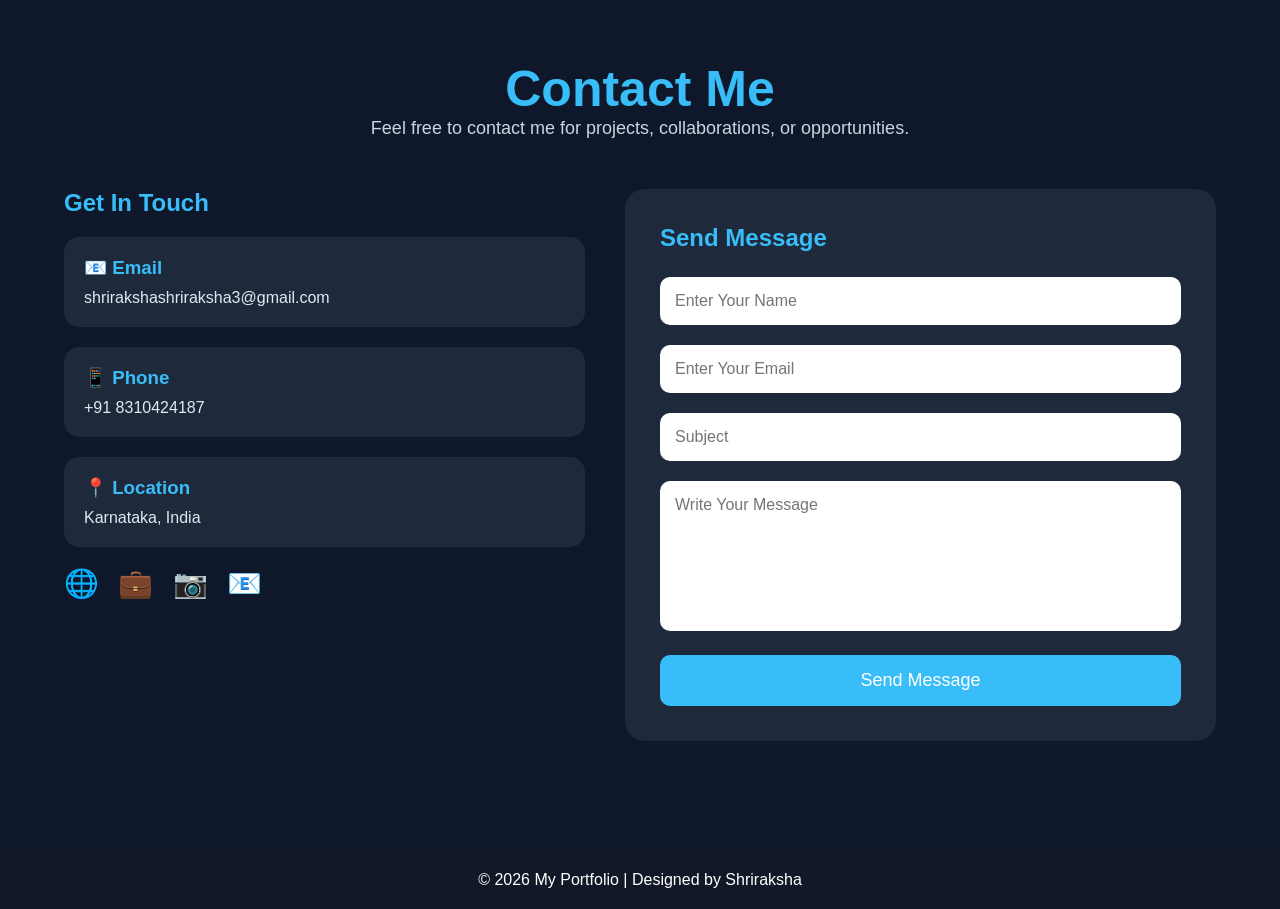
<file: contact.html>
<!DOCTYPE html>
<html lang="en">
<head>
    <meta charset="UTF-8">
    <meta name="viewport" content="width=device-width, initial-scale=1.0">
    <title>Contact Me</title>

    <link rel="stylesheet" href="style.css">

    <style>

        body{
            margin:0;
            padding:0;
            font-family:Arial, sans-serif;
            background:#0f172a;
            color:white;
        }

        .contact-container{
            width:90%;
            max-width:1200px;
            margin:auto;
            padding:60px 0;
        }

        .contact-title{
            text-align:center;
            margin-bottom:50px;
        }

        .contact-title h1{
            font-size:50px;
            color:#38bdf8;
        }

        .contact-title p{
            color:#cbd5e1;
            font-size:18px;
        }

        .contact-content{
            display:flex;
            justify-content:space-between;
            gap:40px;
            flex-wrap:wrap;
        }

        .contact-info{
            flex:1;
            min-width:300px;
        }

        .contact-info h2{
            margin-bottom:20px;
            color:#38bdf8;
        }

        .info-box{
            background:#1e293b;
            padding:20px;
            margin-bottom:20px;
            border-radius:15px;
            transition:0.3s;
        }

        .info-box:hover{
            transform:translateY(-5px);
        }

        .info-box h3{
            margin-bottom:10px;
            color:#38bdf8;
        }

        .info-box p{
            color:#e2e8f0;
        }

        .social-links{
            margin-top:20px;
        }

        .social-links a{
            display:inline-block;
            margin-right:15px;
            text-decoration:none;
            font-size:28px;
            transition:0.3s;
        }

        .social-links a:hover{
            transform:scale(1.2);
        }

        .contact-form{
            flex:1;
            min-width:300px;
            background:#1e293b;
            padding:35px;
            border-radius:20px;
        }

        .contact-form h2{
            margin-bottom:25px;
            color:#38bdf8;
        }

        .contact-form input,
        .contact-form textarea{
            width:100%;
            padding:15px;
            margin-bottom:20px;
            border:none;
            border-radius:10px;
            outline:none;
            font-size:16px;
        }

        .contact-form textarea{
            height:150px;
            resize:none;
        }

        .contact-form button{
            width:100%;
            padding:15px;
            border:none;
            border-radius:10px;
            background:#38bdf8;
            color:white;
            font-size:18px;
            cursor:pointer;
            transition:0.3s;
        }

        .contact-form button:hover{
            background:#0284c7;
        }

        footer{
            text-align:center;
            padding:20px;
            background:#111827;
            margin-top:50px;
        }

    </style>
</head>

<body>

<div class="contact-container">

    <div class="contact-title">
        <h1>Contact Me</h1>
        <p>Feel free to contact me for projects, collaborations, or opportunities.</p>
    </div>

    <div class="contact-content">

        <div class="contact-info">

            <h2>Get In Touch</h2>

            <div class="info-box">
                <h3>📧 Email</h3>
                <p>shrirakshashriraksha3@gmail.com</p>
            </div>

            <div class="info-box">
                <h3>📱 Phone</h3>
                <p>+91 8310424187</p>
            </div>

            <div class="info-box">
                <h3>📍 Location</h3>
                <p>Karnataka, India</p>
            </div>

            <div class="social-links">
                <a href="#">🌐</a>
                <a href="#">💼</a>
                <a href="#">📷</a>
                <a href="#">📧</a>
            </div>

        </div>

        <div class="contact-form">

            <h2>Send Message</h2>

            <form id="contactForm">

                <input type="text" placeholder="Enter Your Name" required>

                <input type="email" placeholder="Enter Your Email" required>

                <input type="text" placeholder="Subject" required>

                <textarea placeholder="Write Your Message"></textarea>

                <button type="submit">Send Message</button>

            </form>

            <p id="successMessage"></p>

        </div>

    </div>

</div>

<footer>
    <p>© 2026 My Portfolio | Designed by Shriraksha</p>
</footer>

<script>

const form = document.getElementById("contactForm");

form.addEventListener("submit", function(event){

    event.preventDefault();

    document.getElementById("successMessage").innerHTML =
    "✅ Message Sent Successfully!";

    form.reset();

});

</script>

</body>
</html>
</file>
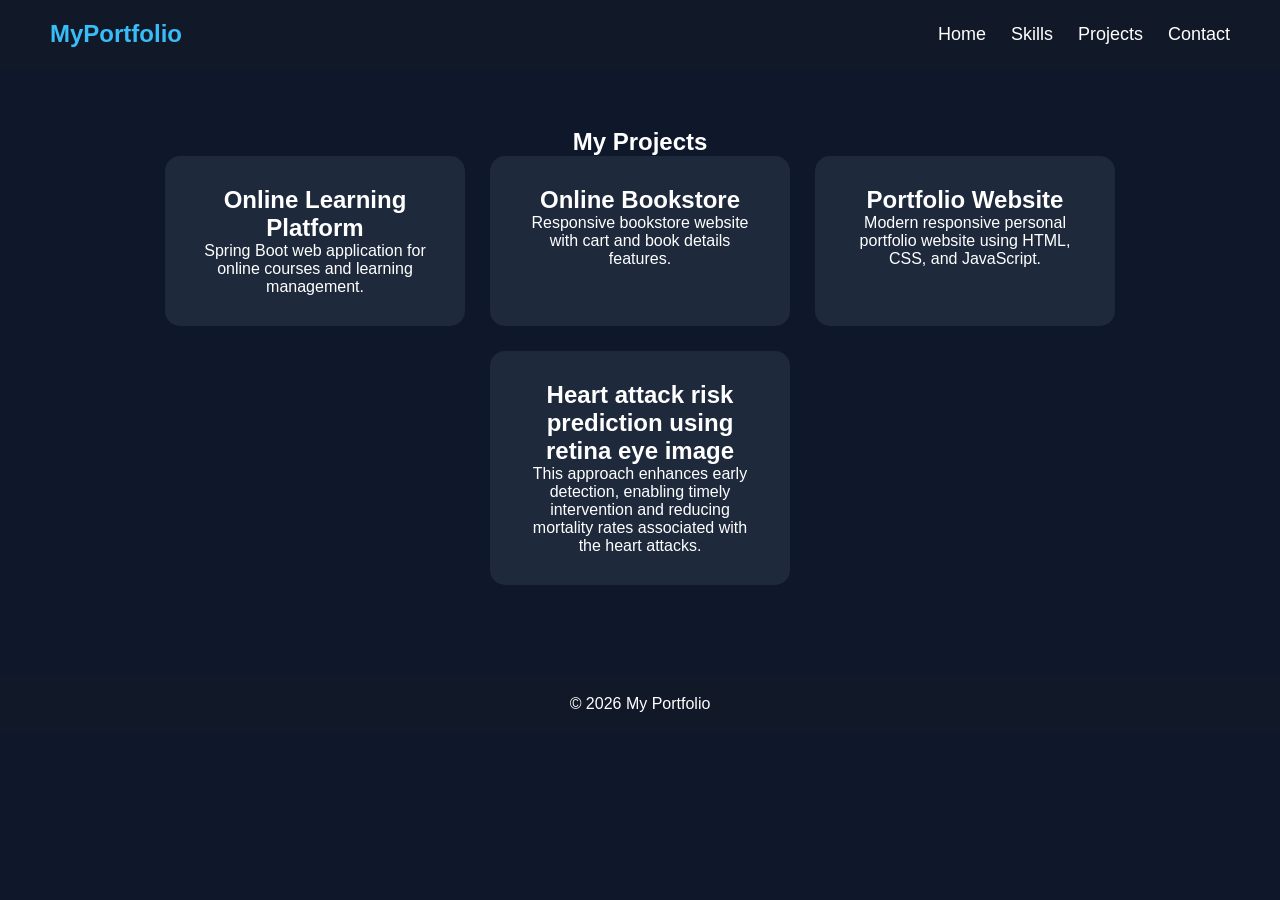
<file: projects.html>
<!DOCTYPE html>
<html lang="en">
<head>
    <meta charset="UTF-8">
    <meta name="viewport" content="width=device-width, initial-scale=1.0">
    <title>Projects</title>
    <link rel="stylesheet" href="style.css">
</head>
<body>

<header>
    <nav>
        <h2 class="logo">MyPortfolio</h2>
        <ul>
            <li><a href="home.html">Home</a></li>
            <li><a href="skills.html">Skills</a></li>
            <li><a href="projects.html">Projects</a></li>
            <li><a href="contact.html">Contact</a></li>
        </ul>
    </nav>
</header>

<section class="projects-section">
    <h1>My Projects</h1>

    <div class="project-container">

        <div class="project-card">
            <h2>Online Learning Platform</h2>
            <p>Spring Boot web application for online courses and learning management.</p>
        </div>

        <div class="project-card">
            <h2>Online Bookstore</h2>
            <p>Responsive bookstore website with cart and book details features.</p>
        </div>

        <div class="project-card">
            <h2>Portfolio Website</h2>
            <p>Modern responsive personal portfolio website using HTML, CSS, and JavaScript.</p>
        </div>
        <div class="project-card">
            <h2>Heart attack risk prediction using retina eye image</h2>
            <p>This approach enhances early detection, enabling timely 
intervention and reducing mortality rates associated with the heart attacks.</p>
        </div>

    </div>
</section>
<footer>
    <p>© 2026 My Portfolio</p>
</footer>

</body>
</html>
</file>
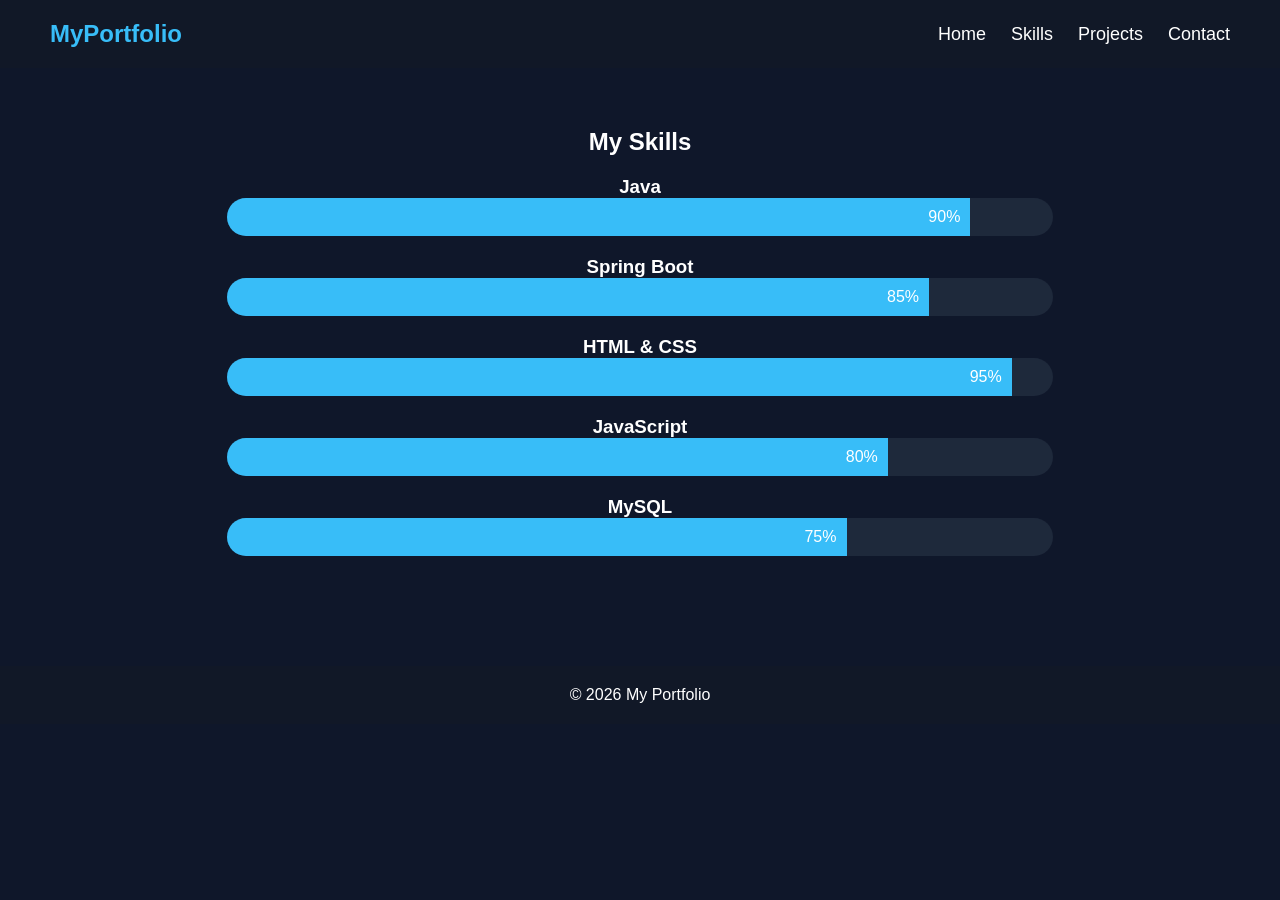
<file: skills.html>
<!DOCTYPE html>
<html lang="en">
<head>
    <meta charset="UTF-8">
    <meta name="viewport" content="width=device-width, initial-scale=1.0">
    <title>Skills</title>
    <link rel="stylesheet" href="style.css">
</head>
<body>

<header>
    <nav>
        <h2 class="logo">MyPortfolio</h2>
        <ul>
            <li><a href="home.html">Home</a></li>
            <li><a href="skills.html">Skills</a></li>
            <li><a href="projects.html">Projects</a></li>
            <li><a href="contact.html">Contact</a></li>
        </ul>
    </nav>
</header>

<section class="skills-section">
    <h1>My Skills</h1>

    <div class="skill-card">
        <h3>Java</h3>
        <div class="progress">
            <div class="progress-bar java">90%</div>
        </div>
         </div>

    <div class="skill-card">
        <h3>Spring Boot</h3>
        <div class="progress">
            <div class="progress-bar spring">85%</div>
        </div>
    </div>

    <div class="skill-card">
        <h3>HTML & CSS</h3>
        <div class="progress">
            <div class="progress-bar html">95%</div>
        </div>
    </div>
    <div class="skill-card">
        <h3>JavaScript</h3>
        <div class="progress">
            <div class="progress-bar js">80%</div>
        </div>
    </div>

    <div class="skill-card">
        <h3>MySQL</h3>
        <div class="progress">
            <div class="progress-bar mysql">75%</div>
        </div>
    </div>
</section>

<footer>
    <p>© 2026 My Portfolio</p>
    </footer>

</body>
</html>
</file>
<file: style.css>
*{
    margin:0;
    padding:0;
    box-sizing:border-box;
    font-family:Arial, sans-serif;
}

body{
    background:#0f172a;
    color:white;
}

header{
    background:#111827;
    padding:20px 50px;
}

nav{
    display:flex;
    justify-content:space-between;
    align-items:center;
}

nav ul{
    display:flex;
    list-style:none;
}

nav ul li{
    margin-left:25px;
}

nav ul li a{
    color:white;
    text-decoration:none;
    font-size:18px;
    transition:0.3s;
}

nav ul li a:hover{
    color:#38bdf8;
}

.logo{
    color:#38bdf8;
}
.hero{
    display:flex;
    justify-content:space-around;
    align-items:center;
    padding:80px 50px;
    flex-wrap:wrap;
}

.hero-content{
    max-width:500px;
}

.hero-content h1{
    font-size:50px;
}

.hero-content span{
     color:#38bdf8;
}

.hero-content h2{
    margin:15px 0;
    color:#94a3b8;
}

.hero-content p{
    line-height:1.7;
}

.btn{
    display:inline-block;
    margin-top:20px;
    padding:12px 25px;
    background:#38bdf8;
    color:white;
    text-decoration:none;
    border-radius:8px;
    transition:0.3s;
}

.btn:hover{
    background:#0284c7;
}

.hero-image img{
    width:300px;
    border-radius:50%;
    border:5px solid #38bdf8;
}
.about,
.skills-section,
.projects-section,
.contact-section{
    padding:60px 50px;
    text-align:center;
}

.skill-card{
    margin:20px auto;
    width:70%;
}

.progress{
    background:#1e293b;
    border-radius:20px;
    overflow:hidden;
}
.progress-bar{
    padding:10px;
    background:#38bdf8;
    text-align:right;
}

.java{width:90%;}
.spring{width:85%;}
.html{width:95%;}
.js{width:80%;}
.mysql{width:75%;}

.project-container{
    display:flex;
    justify-content:center;
    gap:25px;
    flex-wrap:wrap;
}
.project-card{
    background:#1e293b;
    padding:30px;
    width:300px;
    border-radius:15px;
    transition:0.3s;
}

.project-card:hover{
    transform:translateY(-10px);
}

.contact-section form{
    max-width:500px;
    margin:auto;
}
.contact-section input,
.contact-section textarea{
    width:100%;
    padding:12px;
    margin:10px 0;
    border:none;
    border-radius:8px;
}

.contact-section button{
    background:#38bdf8;
    color:white;
    border:none;
    padding:12px 20px;
    border-radius:8px;
    cursor:pointer;
}
footer{
    text-align:center;
    padding:20px;
    background:#111827;
    margin-top:30px;
}
</file>
